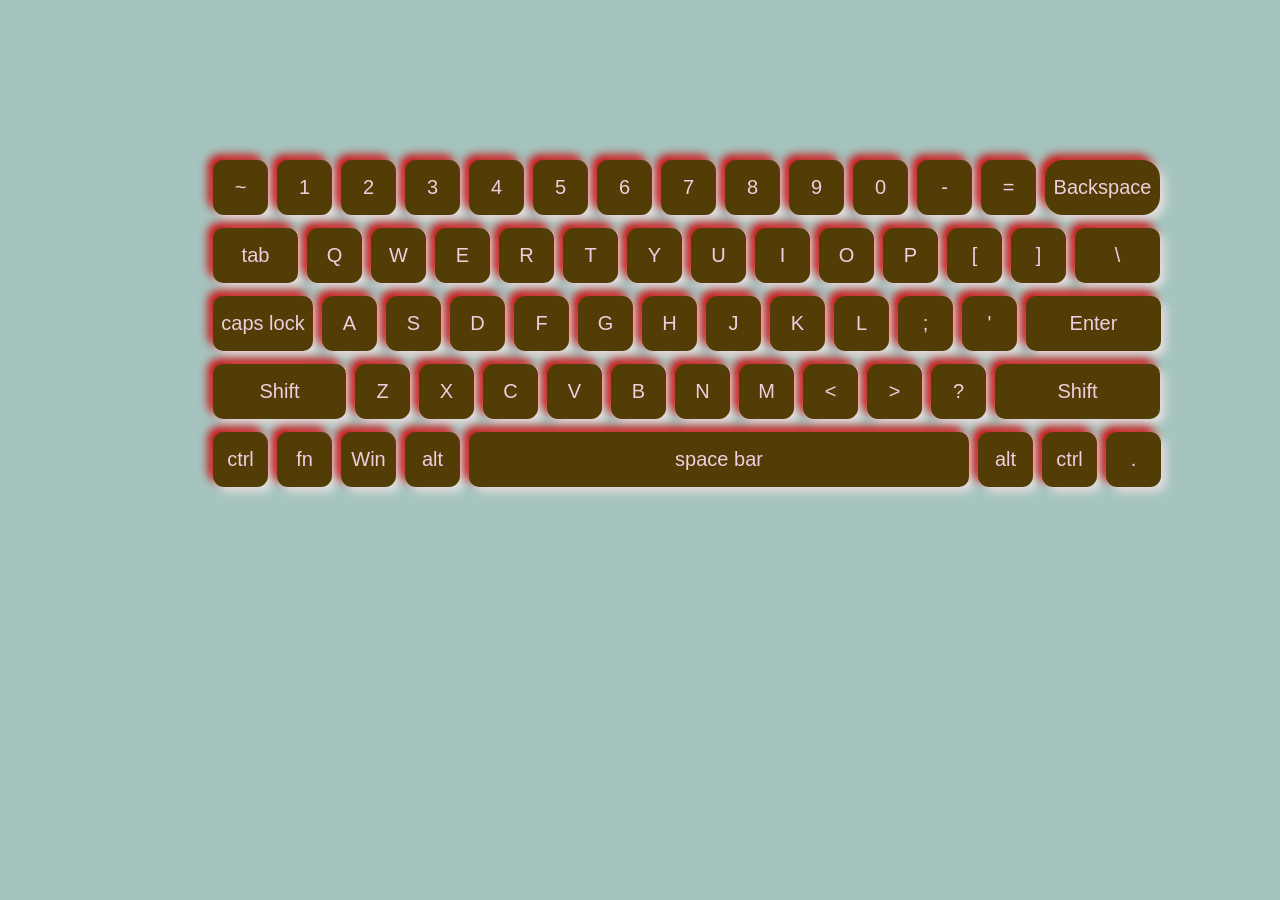
<file: Keboard/index.html>
<!DOCTYPE html>
<html lang="en">

<head>
    <meta charset="UTF-8">
    <meta name="viewport" content="width=device-width, initial-scale=1.0">
    <title>key board-by Aashish kumar</title>
    <link rel="stylesheet" href="style.css">
</head>

<body>
    <div class="container">
        <div class="row one">
            <button>~</button>
            <button>1</button>
            <button>2</button>
            <button>3</button>
            <button>4</button>
            <button>5</button>
            <button>6</button>
            <button>7</button>
            <button>8</button>
            <button>9</button>
            <button>0</button>
            <button>-</button>
            <button>=</button>
            <button class="Back">Backspace</button>
        </div>
        <div class="row two">
            <button class="tab">tab</button>
            <button>Q</button>
            <button>W</button>
            <button>E</button>
            <button>R</button>
            <button>T</button>
            <button>Y</button>
            <button>U</button>
            <button>I</button>
            <button>O</button>
            <button>P</button>
            <button>[</button>
            <button>]</button>
            <button class="slace">\</button>
        </div>
        <div class="row three">
            <button class="capslock">caps lock</button>
            <button>A</button>
            <button>S</button>
            <button>D</button>
            <button>F</button>
            <button>G</button>
            <button>H</button>
            <button>J</button>
            <button>K</button>
            <button>L</button>
            <button>;</button>
            <button>'</button>
            <button class="enter">Enter</button>

        </div>
        <div class="row four">
            <button class="shift">Shift</button>
            <button>Z</button>
            <button>X</button>
            <button>C</button>
            <button>V</button>
            <button>B</button>
            <button>N</button>
            <button>M</button>
            <button><</button>
            <button>></button>
            <button>?</button>
            <button class="shift1">Shift</button>


        </div>
        <div class="row five">
            <button>ctrl</button>
            <button>fn</button>
            <button>Win</button>
            <button>alt</button>
            <button class="space">space   bar</button>
            <button>alt</button>
            <button>ctrl</button>
            <button>. </button>

        </div>
    </div>

    </div>

</body>

</html>
</file>
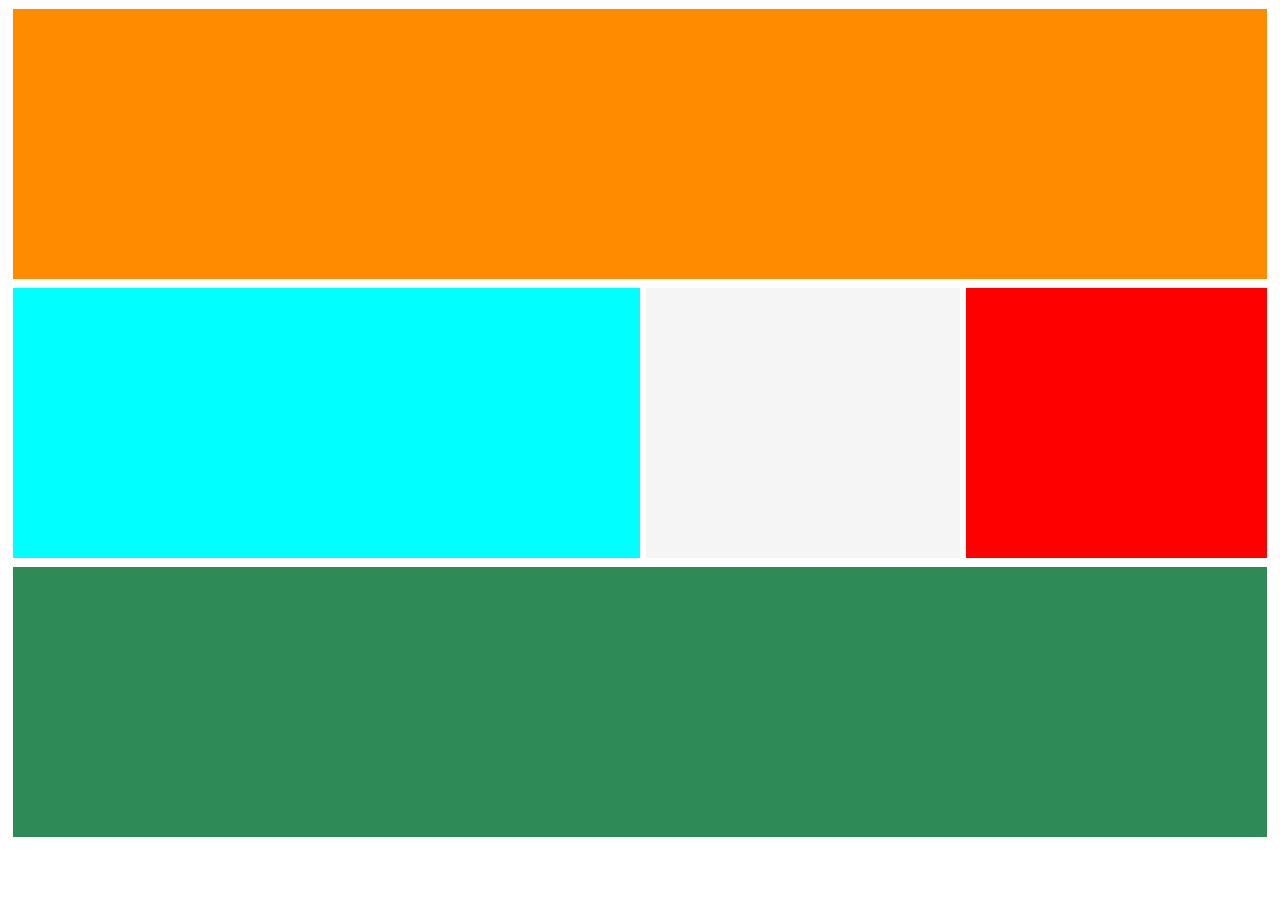
<file: .vscode/box.html>
<!DOCTYPE html>
<html lang="en">
<head>
    <meta charset="UTF-8">
    <meta name="viewport" content="width=device-width, initial-scale=1.0">
    <title>Gride layout</title>
    <style>
        .header{
            background-color:darkorange;
            position: absolute;
            top: 1%;
            left: 1%;
            width: 98%;
            height: 30%;

        }
        .main{
            background-color: aqua;
            position: absolute;
            top: 32%;
            left: 1%;
            width: 49%;
            height: 30%;
        }
        .empty{
            background-color: whitesmoke;
            position: absolute;
            top:32% ;
            left: 50.5%;
            width:24.5% ;
            height: 30%;
        }
        .sidebar{
            background-color: red;
            position: absolute;
            top: 32%;
            left: 75.5%;
            width: 23.5%;
            height: 30%;
        }
        .footer{
            background-color: seagreen;
            position: absolute;
            top: 63%;
            left: 1%;
            width: 98%;
            height: 30%;

        }
    </style>
</head>
<body>
    <div class="header"></div>
    <div class="main"></div>
    <div class=" empty"></div>
    <div class="sidebar"></div>
    <div class="footer"></div>
    
</body>
</html>
</file>
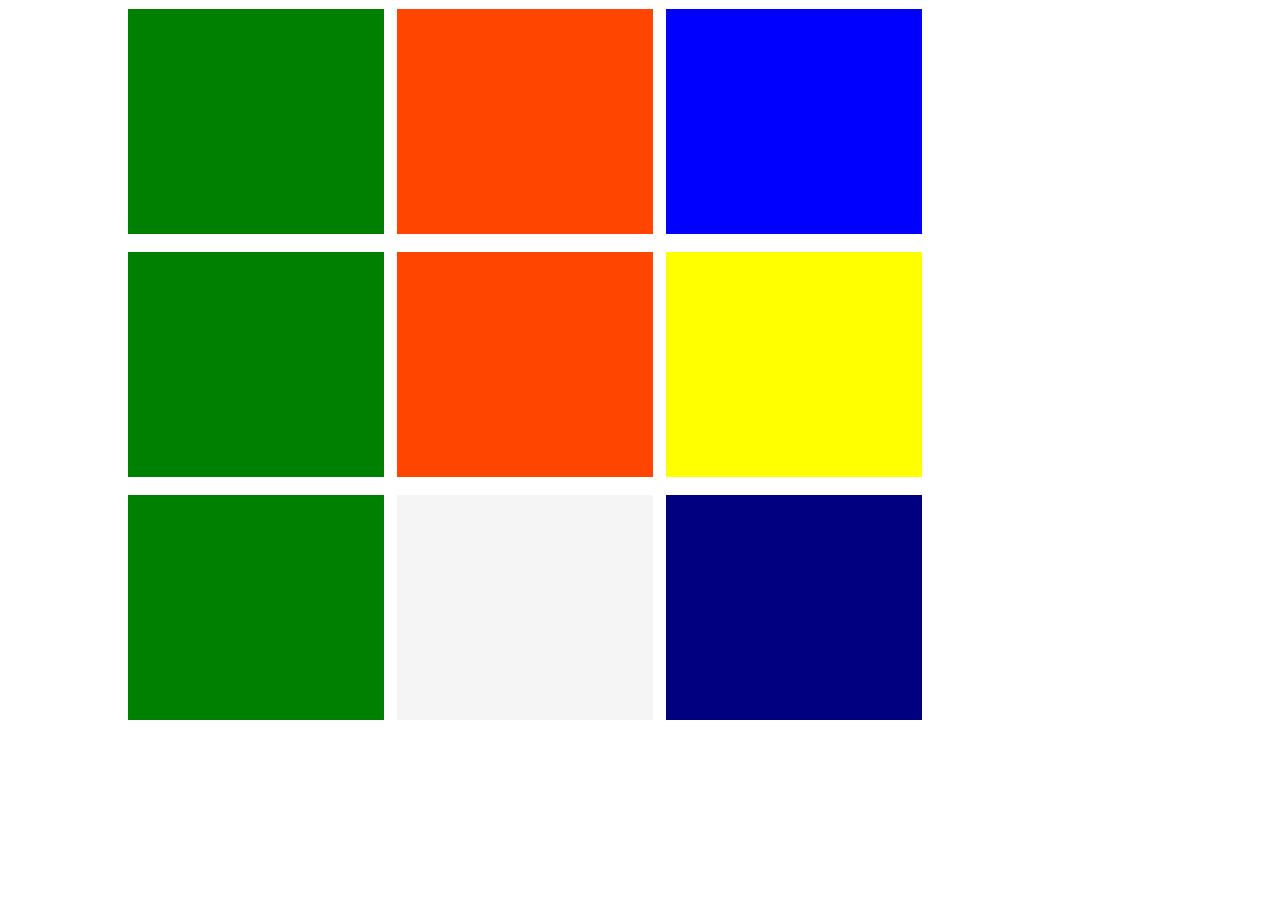
<file: .vscode/doxline.html>
<!DOCTYPE html>
<html lang="en">
<head>
    <meta charset="UTF-8">
    <meta name="viewport" content="width=device-width, initial-scale=1.0">
    <title>doxline</title>
    <style>
        .layer1{
            background-color: green;
            position: absolute;
            top: 1%;
            left: 10%;
            width: 20%;
            height: 25%;
        }
        .layer2{
            background-color: orangered;
            position: absolute;
            top: 1%;
            left: 31%;
            width: 20%;
            height: 25%;
        }
        .layer3{
            background-color: blue;
            position: absolute;
            top: 1%;
            left:52% ;
            width: 20%;
            height: 25%;
        }
        .layer4{
            background-color: green;
            position: absolute;
            top: 28%;
            left: 10%;
            width: 20%;
            height: 25%;
        }
        .layer5{
            background-color: orangered;
            position: absolute;
            top: 28%;
            left: 31%;
            width: 20%;
            height: 25%;
        }
        .layer6{
            background-color: yellow;
            position: absolute;
            top: 28%;
            left:52% ;
            width: 20%;
            height: 25%;
        }
        .layer7{
            background-color:green;
            position: absolute;
            top: 55%;
            left:10% ;
            width: 20%;
            height: 25%;
        }
        .layer8{
            background-color: whitesmoke;
            position: absolute;
            top: 55%;
            left: 31%;
            width: 20%;
            height: 25%;
        }
        .layer9{
            background-color: navy;
            position: absolute;
            top: 55%;
            left:52% ;
            width: 20%;
            height: 25%;
        }
        
        

    </style>
</head>
<body>
    <div class="layer1"></div>
    <div class="layer2"></div>
    <div class="layer3"></div>
    <div class="layer4"></div>
    <div class="layer5"></div>
    <div class="layer6"></div>
    <div class="layer7"></div>
    <div class="layer8"></div>
    <div class="layer9"></div>


    
</body>
</html>
</file>
<file: Keboard/style.css>
body{
    background-color: rgb(165, 196, 191);
}
.container{
    margin: 160px 0 0 200px;
}
.row{
    width: 100%;
    height: 60px;
}
.one,.two,.three,.four,.five{
    margin: 8px 0 0 0;
}
button{
    color: rgb(237, 207, 222);
    width: 55px;
    height: 55px;
    border: none;
    background: rgb(82, 61, 7);
    box-shadow: 5px 5px 10px #e5e0e0, -5px -5px 10px #cc0808;
    font-size: 20px;
    margin-left: 5px;
    outline: none;
    font-family:Arial, Helvetica, sans-serif;
    border-radius: 20%;

}
button:active{
    box-shadow: 1px 1px 2px #858383 ,-1px -1px 2px #dac1c1;
}
.Back{
    width: 115px;
    border-radius: 18px;
}
.tab{
    width: 85px;
    border-radius: 10px;
}
.slace{
    width: 85px;
    border-radius: 10px;
}
.capslock{
    width: 100px;
    border-radius: 10px;
}
.enter{
    width:135px ;
    border-radius: 10px;
}
.shift{
    width: 133px;
    border-radius: 10px;
}
.shift1{
    width: 165px;
    border-radius: 10px;
}
.space{
    width: 500px;
    border-radius: 10px;
}
</file>
